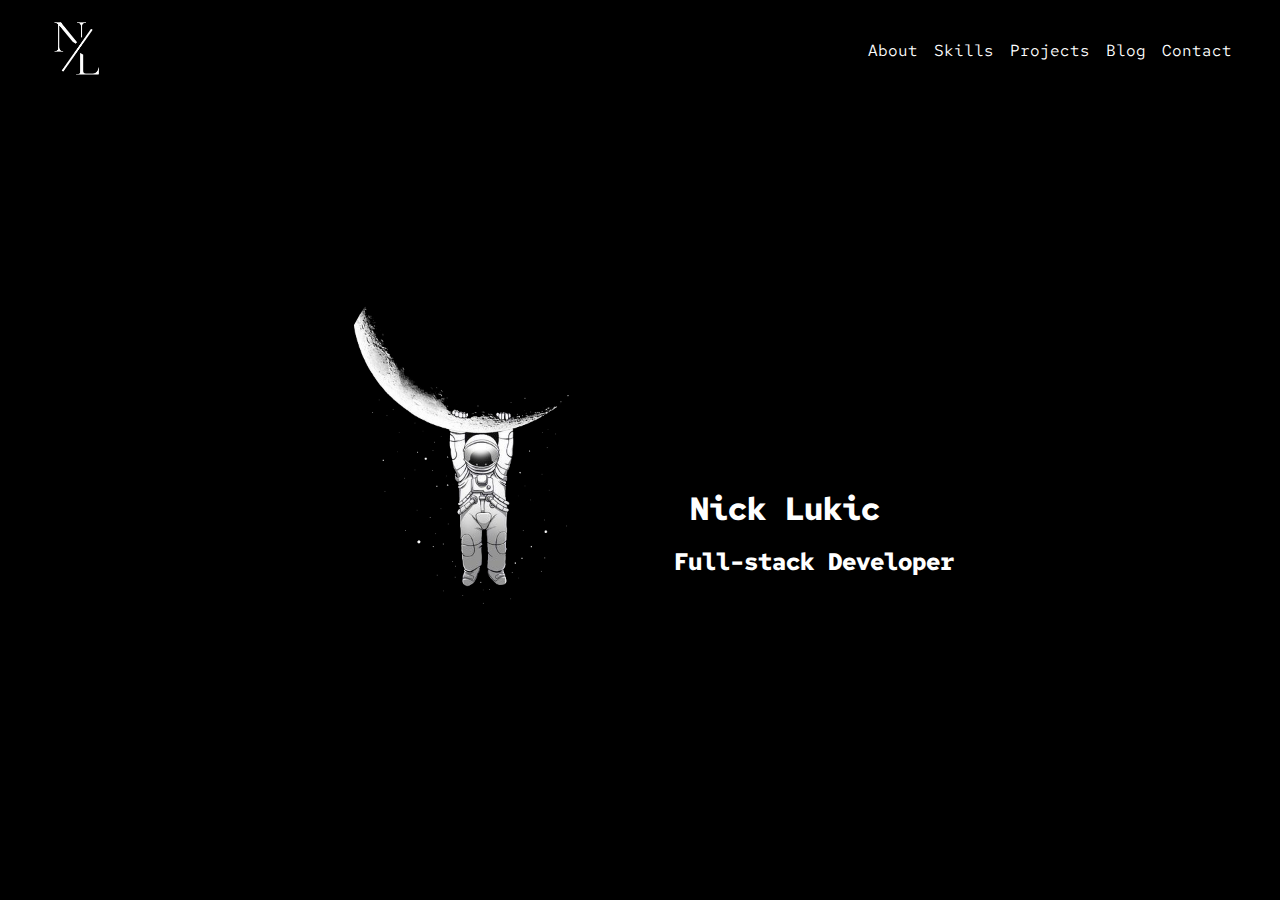
<file: index.html>
<!DOCTYPE html>
<html lang="en">
  <head>
    <meta charset="UTF-8" />
    <meta http-equiv="X-UA-Compatible" content="IE=edge" />
    <meta name="viewport" content="width=device-width, initial-scale=1.0" />
    <title>nfluk Developer</title>
    <link rel="icon" type="image/x-icon" href="img/astro.png" />
    <link rel="stylesheet" href="style.css" />
    <!-- GOOGLE FONT -->
    <link rel="preconnect" href="https://fonts.googleapis.com" />
    <link rel="preconnect" href="https://fonts.gstatic.com" crossorigin />
    <link
      href="https://fonts.googleapis.com/css2?family=Red+Hat+Mono&display=swap"
      rel="stylesheet"
    />
    <!-- ANIMATE -->
    <link
      rel="stylesheet"
      href="https://cdnjs.cloudflare.com/ajax/libs/animate.css/4.1.1/animate.min.css"
    />
  </head>
  <body>
    <nav class="container">
      <a href="index.html">
        <img
          src="img/logo.png"
          alt="Logo"
          class="logo animate__animated animate__lightSpeedInLeft"
        />
        <!-- <img src="img/astro.png" alt="Logo" class="logo active" /> -->
      </a>
      <ul class="main-nav animate__animated animate__lightSpeedInRight">
        <li><a href="about.html">About</a></li>
        <li><a href="skills.html">Skills</a></li>
        <li><a href="projects.html">Projects</a></li>
        <li><a href="blog.html">Blog</a></li>
        <li><a href="contact.html">Contact</a></li>
      </ul>
    </nav>
    <main class="flex">
      <img
        class="main-img index-img animate__animated animate__zoomInDown"
        src="img/space.png"
        alt="Astronaut hanging from a small half moon"
      />
      <div class="main-text animate__animated animate__rotateIn">
        <!-- <img src="img/AD.png" alt="Logo" /> -->
        <h1>Nick Lukic</h1>
        <h2>Full-stack Developer</h2>
      </div>
    </main>
  </body>
</html>
</file>
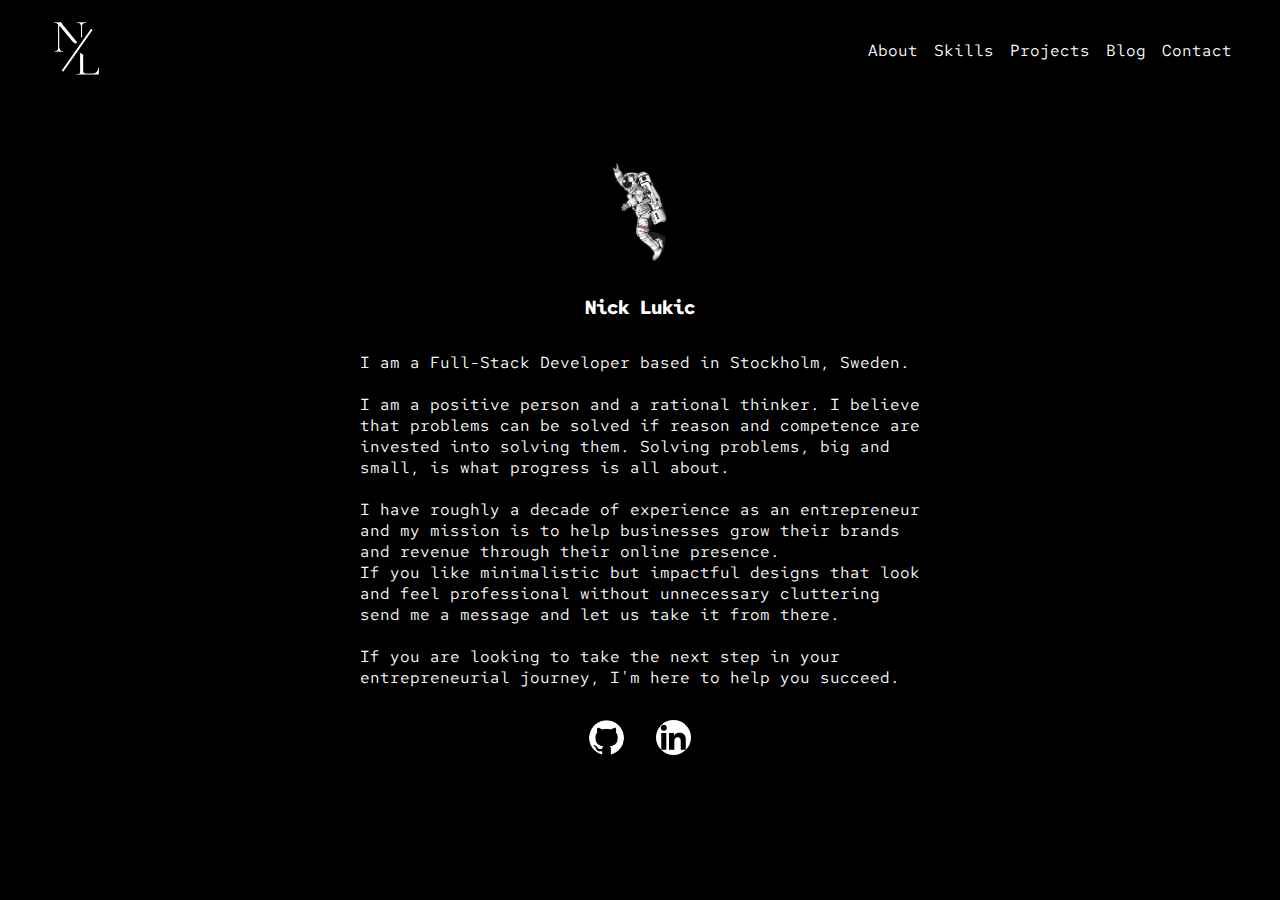
<file: about.html>
<!DOCTYPE html>
<html lang="en">
  <head>
    <meta charset="UTF-8" />
    <meta http-equiv="X-UA-Compatible" content="IE=edge" />
    <meta name="viewport" content="width=device-width, initial-scale=1.0" />
    <title>nfluk Developer</title>
    <link rel="icon" type="image/x-icon" href="img/astro.png" />
    <link rel="stylesheet" href="style.css" />
    <!-- GOOGLE FONT -->
    <link rel="preconnect" href="https://fonts.googleapis.com" />
    <link rel="preconnect" href="https://fonts.gstatic.com" crossorigin />
    <link
      href="https://fonts.googleapis.com/css2?family=Red+Hat+Mono&display=swap"
      rel="stylesheet"
    />
    <!-- ANIMATE -->
    <link
      rel="stylesheet"
      href="https://cdnjs.cloudflare.com/ajax/libs/animate.css/4.1.1/animate.min.css"
    />
  </head>
  <body>
    <nav class="container">
      <a href="index.html">
        <img
          src="img/logo.png"
          alt="Logo"
          class="logo animate__animated animate__lightSpeedInLeft"
        />
      </a>
      <ul class="main-nav animate__animated animate__lightSpeedInRight">
        <li><a href="about.html">About</a></li>
        <li><a href="skills.html">Skills</a></li>
        <li><a href="projects.html">Projects</a></li>
        <li><a href="blog.html">Blog</a></li>
        <li><a href="contact.html">Contact</a></li>
      </ul>
    </nav>
    <main class="about animate__animated animate__backInDown">
      <img src="img/wave.png" alt="Waving Astronaut" />
      <h1>Nick Lukic</h1>
      <p>
        I am a Full-Stack Developer based in Stockholm, Sweden.<br />
        <br />
        I am a positive person and a rational thinker. I believe that problems
        can be solved if reason and competence are invested into solving them.
        Solving problems, big and small, is what progress is all about.<br />
        <br />
        I have roughly a decade of experience as an entrepreneur and my mission
        is to help businesses grow their brands and revenue through their online
        presence. <br />
        If you like minimalistic but impactful designs that look and feel
        professional without unnecessary cluttering send me a message and let us
        take it from there.<br />
        <br />
        If you are looking to take the next step in your entrepreneurial
        journey, I'm here to help you succeed.
      </p>
      <section class="links">
        <div class="social-icon">
          <a href="https://github.com/nfluk">
            <img
              src="img/github.png"
              alt="GitHub logo blinking"
              title="GitHub"
            />
          </a>
        </div>
        <div class="social-icon">
          <a href="https://www.linkedin.com/in/nfluk/">
            <img
              src="img/linkedin.png"
              alt="LinkedIn logo turning"
              title="LinkedIn"
            />
          </a>
        </div>
      </section>
    </main>
  </body>
</html>
</file>
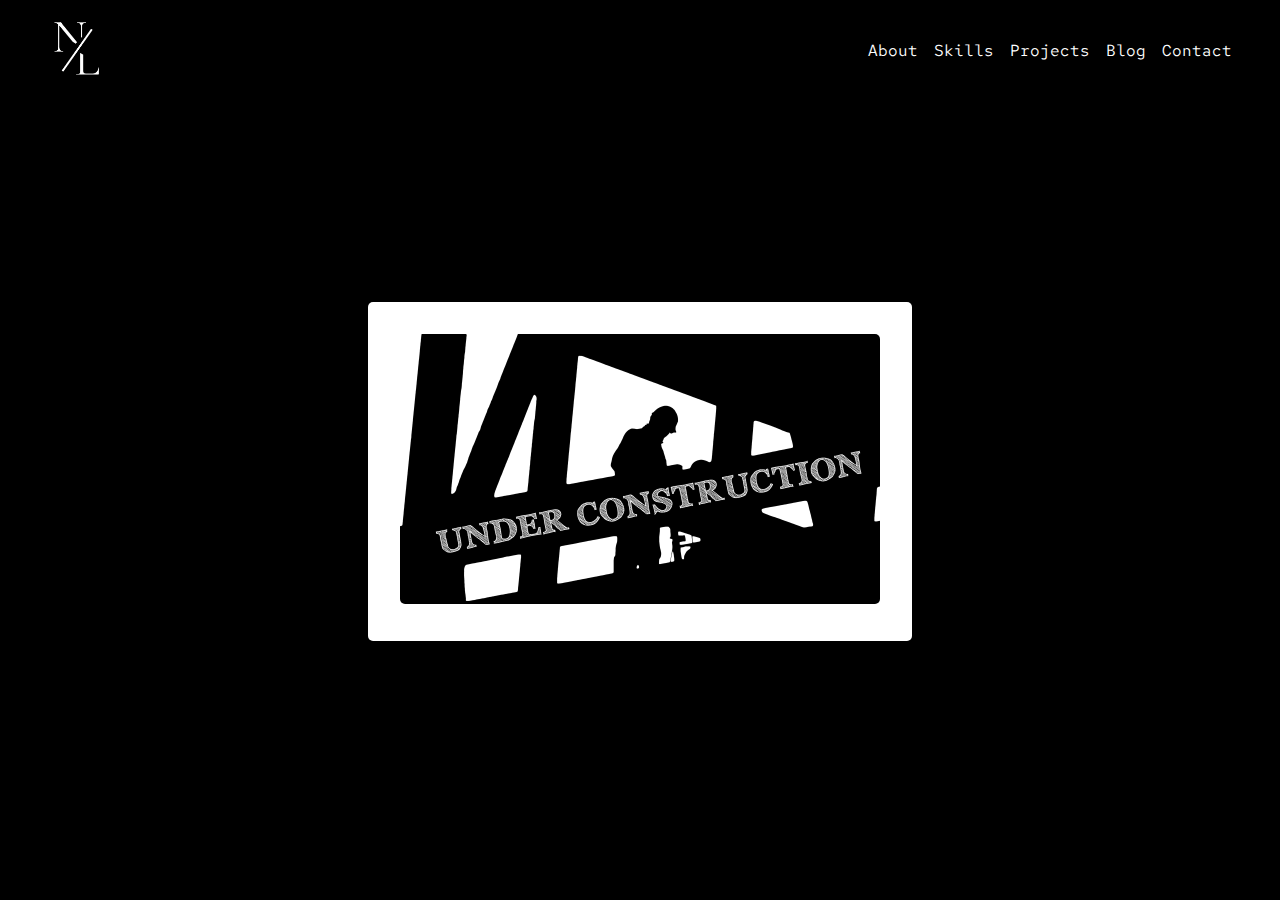
<file: blog.html>
<!DOCTYPE html>
<html lang="en">
  <head>
    <meta charset="UTF-8" />
    <meta http-equiv="X-UA-Compatible" content="IE=edge" />
    <meta name="viewport" content="width=device-width, initial-scale=1.0" />
    <title>nfluk Developer</title>
    <link rel="icon" type="image/x-icon" href="img/astro.png" />
    <link rel="stylesheet" href="style.css" />
    <!-- GOOGLE FONT -->
    <link rel="preconnect" href="https://fonts.googleapis.com" />
    <link rel="preconnect" href="https://fonts.gstatic.com" crossorigin />
    <link
      href="https://fonts.googleapis.com/css2?family=Red+Hat+Mono&display=swap"
      rel="stylesheet"
    />
    <!-- ANIMATE -->
    <link
      rel="stylesheet"
      href="https://cdnjs.cloudflare.com/ajax/libs/animate.css/4.1.1/animate.min.css"
    />
  </head>
  <body>
    <nav class="container">
      <a href="index.html">
        <img
          src="img/logo.png"
          alt="Logo"
          class="logo animate__animated animate__lightSpeedInLeft"
        />
        <!-- <img src="img/astro.png" alt="Logo" class="logo active" /> -->
      </a>
      <ul class="main-nav animate__animated animate__lightSpeedInRight">
        <li><a href="about.html">About</a></li>
        <li><a href="skills.html">Skills</a></li>
        <li><a href="projects.html">Projects</a></li>
        <li><a href="blog.html">Blog</a></li>
        <li><a href="contact.html">Contact</a></li>
      </ul>
    </nav>
    <main class="flex">
      <div class="project-grid animate__animated animate__flash">
        <img
          src="img/underconstruction.png"
          alt="Under construction silhouette "
        />
      </div>
    </main>
  </body>
</html>
</file>
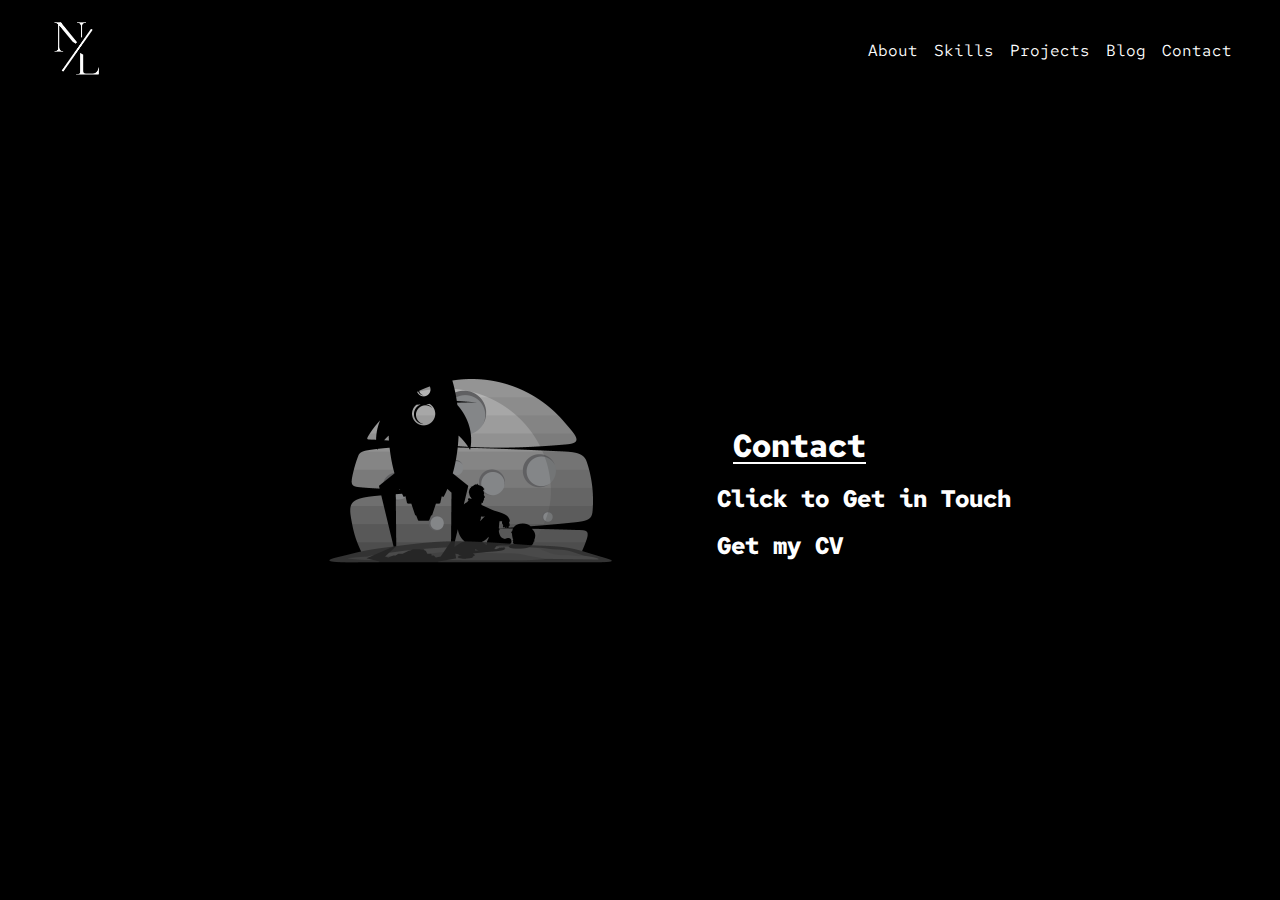
<file: contact.html>
<!DOCTYPE html>
<html lang="en">
  <head>
    <meta charset="UTF-8" />
    <meta http-equiv="X-UA-Compatible" content="IE=edge" />
    <meta name="viewport" content="width=device-width, initial-scale=1.0" />
    <title>nfluk Developer</title>
    <link rel="icon" type="image/x-icon" href="img/astro.png" />
    <link rel="stylesheet" href="style.css" />
    <!-- GOOGLE FONT -->
    <link rel="preconnect" href="https://fonts.googleapis.com" />
    <link rel="preconnect" href="https://fonts.gstatic.com" crossorigin />
    <link
      href="https://fonts.googleapis.com/css2?family=Red+Hat+Mono&display=swap"
      rel="stylesheet"
    />
    <!-- ANIMATE -->
    <link
      rel="stylesheet"
      href="https://cdnjs.cloudflare.com/ajax/libs/animate.css/4.1.1/animate.min.css"
    />
  </head>
  <body>
    <nav class="container">
      <a href="index.html">
        <img
          src="img/logo.png"
          alt="Logo"
          class="logo animate__animated animate__lightSpeedInLeft"
        />
        <!-- <img src="img/astro.png" alt="Logo" class="logo active" /> -->
      </a>
      <ul class="main-nav animate__animated animate__lightSpeedInRight">
        <li><a href="about.html">About</a></li>
        <li><a href="skills.html">Skills</a></li>
        <li><a href="projects.html">Projects</a></li>
        <li><a href="blog.html">Blog</a></li>
        <li><a href="contact.html">Contact</a></li>
      </ul>
    </nav>
    <main class="flex main-contact animate__animated animate__lightSpeedInLeft">
      <img
        class="main-img"
        src="img/resting.png"
        alt="Astronaut resting outside a small spaceship"
      />
      <div class="main-text contact">
        <h1>Contact</h1>
        <h2>
          <a
            href="https://share-eu1.hsforms.com/1w8TUYYvwR2KJMk2uLdSFewg3i39"
            target="_blank"
            >Click to Get in Touch</a
          >
          <h2 class="cv">
            <a
              href="https://drive.google.com/file/d/1c5N5xkO-fPfmdQMpS8wtmpf5mbRQ7m19/view"
              target="_blank"
              >Get my CV</a
            >
          </h2>
        </h2>
      </div>
    </main>
  </body>
</html>
</file>
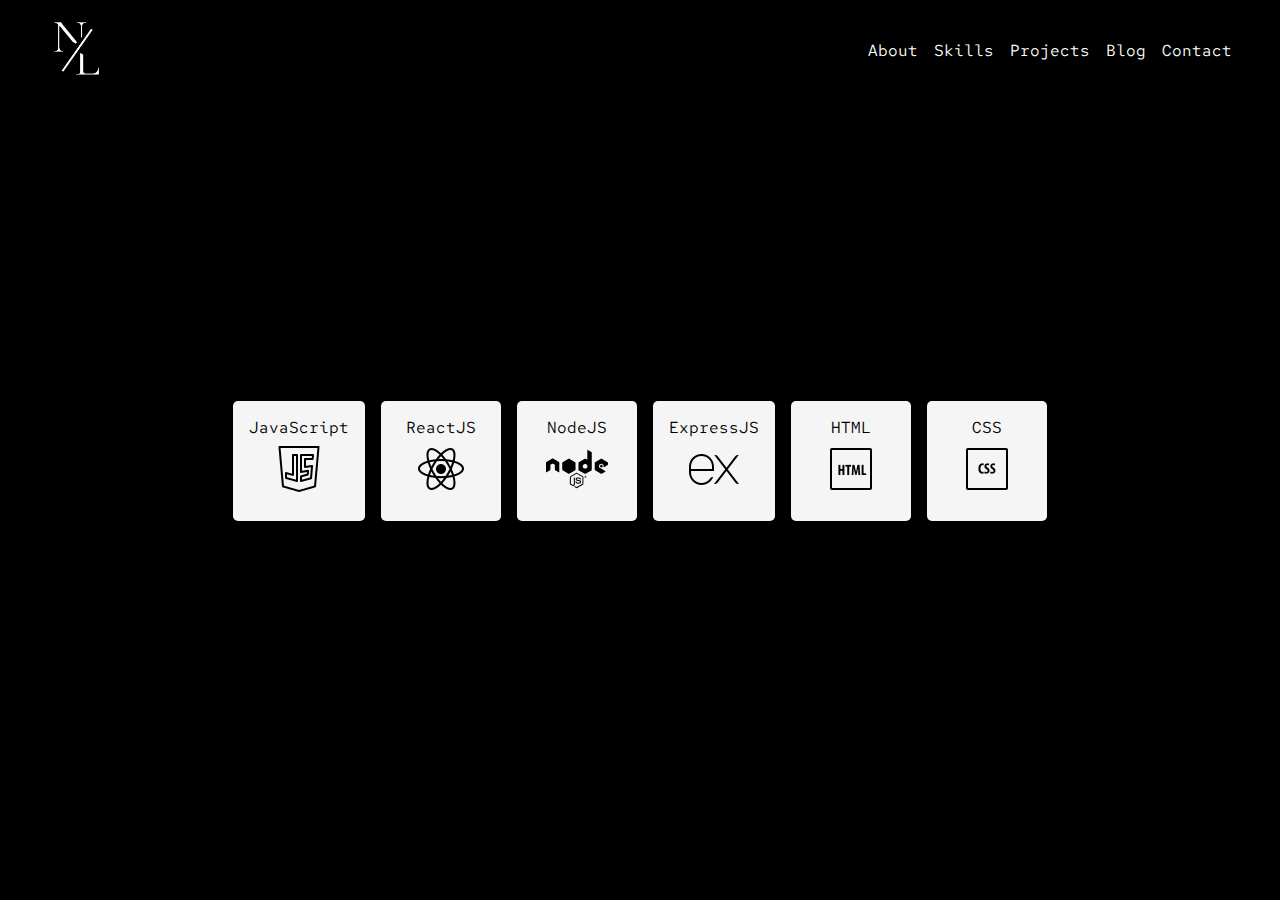
<file: skills.html>
<!DOCTYPE html>
<html lang="en">
  <head>
    <meta charset="UTF-8" />
    <meta http-equiv="X-UA-Compatible" content="IE=edge" />
    <meta name="viewport" content="width=device-width, initial-scale=1.0" />
    <title>nfluk Developer</title>
    <link rel="icon" type="image/x-icon" href="img/astro.png" />
    <link rel="stylesheet" href="style.css" />
    <!-- GOOGLE FONT -->
    <link rel="preconnect" href="https://fonts.googleapis.com" />
    <link rel="preconnect" href="https://fonts.gstatic.com" crossorigin />
    <link
      href="https://fonts.googleapis.com/css2?family=Red+Hat+Mono&display=swap"
      rel="stylesheet"
    />
    <!-- ANIMATE -->
    <link
      rel="stylesheet"
      href="https://cdnjs.cloudflare.com/ajax/libs/animate.css/4.1.1/animate.min.css"
    />
  </head>
  <body>
    <nav class="container">
      <a href="index.html">
        <img
          src="img/logo.png"
          alt="Logo"
          class="logo animate__animated animate__lightSpeedInLeft"
        />
      </a>
      <ul class="main-nav animate__animated animate__lightSpeedInRight">
        <li><a href="about.html">About</a></li>
        <li><a href="skills.html">Skills</a></li>
        <li><a href="projects.html">Projects</a></li>
        <li><a href="blog.html">Blog</a></li>
        <li><a href="contact.html">Contact</a></li>
      </ul>
    </nav>
    <main class="grid">
      <div class="scale">
        <div class="icon animate__animated animate__fadeInLeftBig">
          <p class="black">JavaScript</p>
          <img
            src="img/skills/javascript.png"
            alt="JavaScript logo"
            class="skill-logo"
          />
        </div>
      </div>
      <div class="scale">
        <div class="icon animate__animated animate__fadeInRightBig">
          <p class="black">ReactJS</p>
          <img
            src="img/skills/react.png"
            alt="ReactJS logo"
            class="skill-logo"
          />
        </div>
      </div>
      <div class="scale">
        <div class="icon animate__animated animate__fadeInLeftBig">
          <p class="black">NodeJS</p>
          <img src="img/skills/node.svg" alt="NodeJS logo" class="skill-logo" />
        </div>
      </div>
      <div class="scale">
        <div class="icon animate__animated animate__fadeInRightBig">
          <p class="black">ExpressJS</p>
          <img
            src="img/skills/express.png"
            alt="ExpressJS logo"
            class="skill-logo"
          />
        </div>
      </div>
      <div class="scale">
        <div class="icon animate__animated animate__fadeInLeftBig">
          <p class="black">HTML</p>
          <img src="img/skills/html.png" alt="HTML logo" class="skill-logo" />
        </div>
      </div>
      <div class="scale">
        <div class="icon animate__animated animate__fadeInRightBig">
          <p class="black">CSS</p>
          <img src="img/skills/css.png" alt="CSS logo" class="skill-logo" />
        </div>
      </div>
    </main>
  </body>
</html>
</file>
<file: style.css>
* {
  box-sizing: border-box;
  margin: 0;
  padding: 0;
}

html,
body {
  font-family: 'Red Hat Mono', monospace;
  color: white;
  background-color: black;
}

/* NAV */
.container {
  display: flex;
  justify-content: space-between;
  flex-wrap: wrap;
  align-items: center;
  margin: 1rem 3rem;
}

.main-nav {
  display: flex;
  flex-wrap: wrap;
  gap: 1rem;
}

.logo {
  height: 4rem;
}

ul {
  list-style: none;
}

a {
  text-decoration: none;
  color: white;
}

a:hover {
  color: rgb(219, 7, 7);
}

@media only screen and (max-width: 600px) {
  .index-img {
    display: none;
  }
}

/* MAIN GIF & TEXT */
.flex {
  display: flex;
  flex-wrap: wrap;
  justify-content: center;
  align-items: flex-end;
  height: 60vh;
}

.main-img {
  height: 25rem;
  border-radius: 50%;
  transition: all 0.5s ease;
}

.main-text {
  align-self: flex-end;
  padding-bottom: 4rem;
}

h1,
h2 {
  margin-left: 3rem;
}

h1 {
  margin-left: 4rem;
  margin-bottom: 1rem;
}

/* ABOUT */
.about {
  display: flex;
  flex-direction: column;
  justify-content: center;
  align-items: center;
  height: 80vh;
  max-width: 35rem;
  margin: auto;
}

.about > img {
  height: 100px;
  margin-bottom: 2rem;
}

.about > h1 {
  font-size: 1.2rem;
  margin: 0;
  margin-bottom: 2rem;
}

.about > p {
  margin-bottom: 2rem;
}

.links {
  display: flex;
  flex-direction: row;
}

.links {
  gap: 2rem;
}

.social-icon > a > img {
  height: 35px;
  border-radius: 50%;
}

.social-icon:hover {
  transform: scale(1.1);
}

@media only screen and (max-width: 600px) {
  .about > img {
    display: none;
  }
  .about {
    max-width: 20rem;
    margin-top: 4rem;
    margin-bottom: 5rem;
  }
}

/* SKILLS */
.grid {
  display: flex;
  flex-wrap: wrap;
  justify-content: center;
  align-items: center;
  height: 80vh;
  gap: 1rem;
}

.icon {
  display: flex;
  flex-direction: column;
  min-height: 120px;
  min-width: 120px;
  padding: 1rem;
  border-radius: 5px;
  background-color: whitesmoke;
}

.scale:hover {
  transform: scale(1.1);
}

.icon > img {
  height: 50px;
}

.icon > p {
  margin-bottom: 0.4rem;
}

.skill-logo {
  justify-self: center;
  align-self: center;
}

.black {
  color: black;
  text-align: center;
}

@media only screen and (max-width: 600px) {
  .grid {
    margin-bottom: 5rem;
  }
}

/* PROJECTS */
.project-grid {
  padding: 2rem;
  background-color: white;
  border-radius: 5px;
}

.project-grid > img {
  max-height: 30vh;
  border-radius: 5px;
}

/* CONTACT */
.contact > h2 {
  margin-bottom: 1rem;
  display: block;
}

.contact > h1 {
  text-decoration: underline;
  text-underline-offset: 5px;
  text-decoration-thickness: 2px;
}

.contact > h2 > a:hover {
  transform: scale(1.1);
}

@media only screen and (max-width: 600px) {
  .flex {
    height: 50vh;
  }
  .main-contact > img {
    display: none;
  }
  .main-contact {
    margin-bottom: 5rem;
  }
  .main-text {
    max-width: 25rem;
  }
  .main-text > h2 {
    font-size: 1.3rem;
  }
}
</file>
